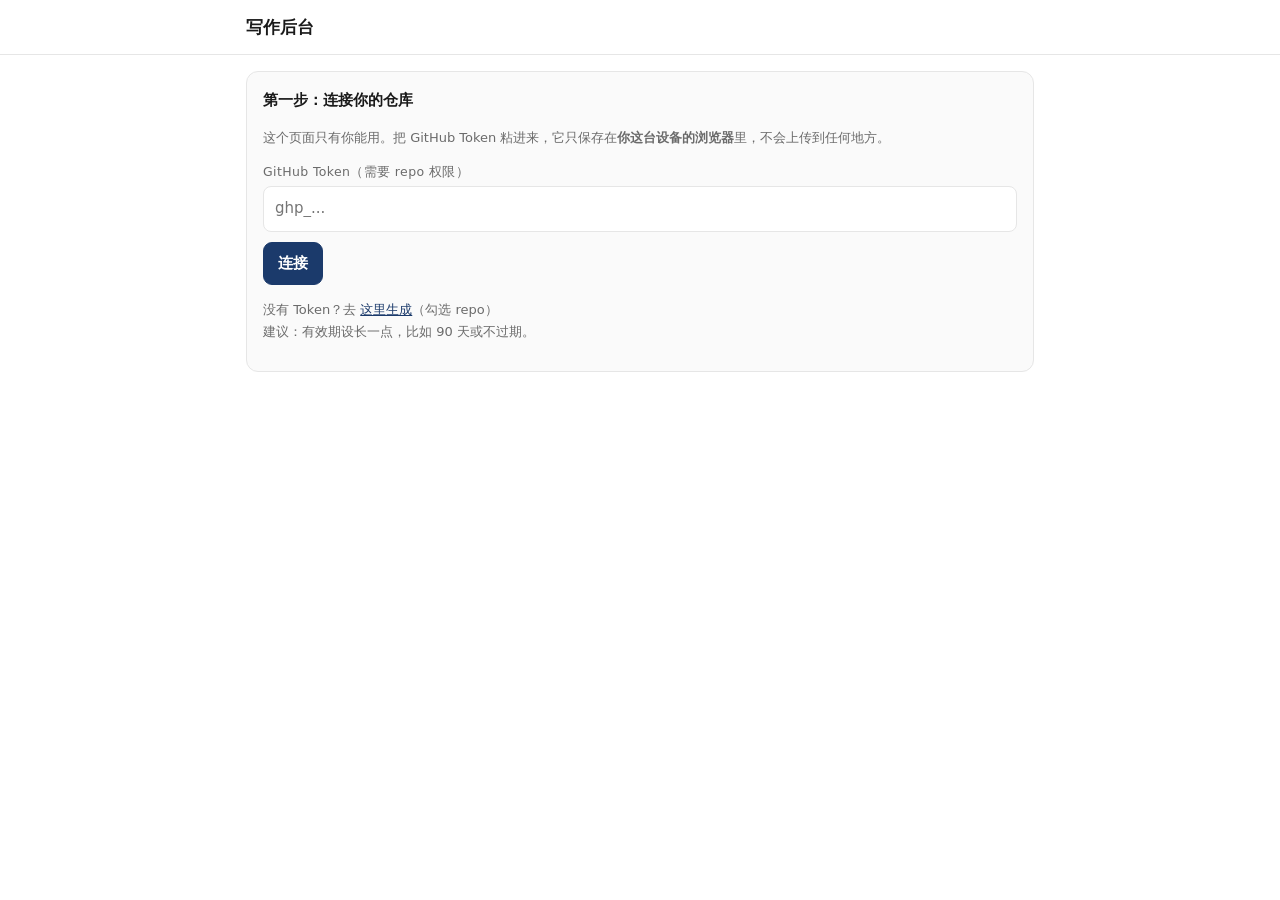
<file: admin/index.html>
<!DOCTYPE html>
<html lang="zh-CN">
<head>
<meta charset="utf-8">
<meta name="viewport" content="width=device-width,initial-scale=1,maximum-scale=1,user-scalable=no">
<title>写作后台</title>
<meta http-equiv="Content-Security-Policy" content="default-src 'self'; img-src 'self' data:; style-src 'self' 'unsafe-inline'; script-src 'self' 'unsafe-inline'; connect-src https://api.github.com; object-src 'none'; base-uri 'none'">
<meta name="referrer" content="no-referrer">
<style>
*{box-sizing:border-box}
:root{--bg:#fff;--fg:#1a1a1a;--muted:#6b6b6b;--border:#e6e6e6;--accent:#1b3a6b;--card:#fafafa;--input:#fff}
@media(prefers-color-scheme:dark){:root{--bg:#121212;--fg:#e8e8e8;--muted:#9a9a9a;--border:#2a2a2a;--accent:#8ab4f8;--card:#1a1a1a;--input:#1e1e1e}}
body{margin:0;background:var(--bg);color:var(--fg);font:15px/1.7 system-ui,-apple-system,"PingFang SC","Noto Sans SC",sans-serif}
.wrap{max-width:820px;margin:0 auto;padding:16px}
header{position:sticky;top:0;background:var(--bg);border-bottom:1px solid var(--border);z-index:5}
header .wrap{display:flex;align-items:center;justify-content:space-between;height:54px;padding-top:0;padding-bottom:0}
h1{font-size:17px;margin:0;font-weight:700}
h2{font-size:15px;margin:0 0 12px;font-weight:650}
button{font:inherit;cursor:pointer;border:1px solid var(--border);background:var(--card);color:var(--fg);padding:8px 14px;border-radius:9px}
button:active{transform:scale(.98)}
button.primary{background:var(--accent);border-color:var(--accent);color:#fff;font-weight:600}
button.danger{color:#d33;border-color:#d33}
button:disabled{opacity:.5}
.card{border:1px solid var(--border);border-radius:12px;padding:16px;background:var(--card);margin-bottom:14px}
input,textarea{width:100%;font:inherit;color:var(--fg);background:var(--input);border:1px solid var(--border);border-radius:8px;padding:9px 11px;margin-bottom:10px}
textarea{resize:vertical;line-height:1.65}
label{display:block;font-size:12.5px;color:var(--muted);margin-bottom:4px;letter-spacing:.03em}
.row{display:flex;gap:8px;flex-wrap:wrap}
.row>*{flex:1;min-width:120px}
.list-item{display:flex;align-items:center;justify-content:space-between;gap:10px;
  padding:13px 0;border-bottom:1px solid var(--border);cursor:pointer}
.list-item:last-child{border-bottom:0}
.list-item .t{font-weight:600;font-size:15px}
.list-item .d{font-size:12.5px;color:var(--muted);font-variant-numeric:tabular-nums}
.toast{position:fixed;left:50%;bottom:24px;transform:translateX(-50%);background:#222;color:#fff;
  padding:11px 18px;border-radius:10px;font-size:14px;opacity:0;transition:.25s;pointer-events:none;z-index:99;max-width:90%;text-align:center}
.toast.show{opacity:1}
.toast.err{background:#c0392b}
.hint{font-size:13px;color:var(--muted);line-height:1.65}
.preview{border:1px solid var(--border);border-radius:10px;padding:14px;margin-bottom:12px;overflow:auto}
.preview h2{font-size:19px;margin:16px 0 10px}.preview h3{font-size:16px;margin:14px 0 8px}
.preview p{margin:0 0 12px}.preview blockquote{margin:0 0 12px;padding-left:14px;border-left:3px solid var(--accent);color:var(--muted)}
.preview code{background:var(--card);padding:2px 5px;border-radius:4px;font-size:.9em}
.preview pre{background:var(--card);padding:12px;border-radius:8px;overflow-x:auto}
.preview ul,.preview ol{padding-left:20px;margin:0 0 12px}
.preview hr{border:0;border-top:1px solid var(--border);margin:20px 0}
.hidden{display:none!important}
a{color:var(--accent)}
</style>
</head>
<body>
<header><div class="wrap">
  <h1>写作后台</h1>
  <div class="row" style="flex:0 0 auto">
    <button id="btnLogout" class="hidden">退出</button>
  </div>
</div></header>

<div class="wrap">

  <!-- 登录 -->
  <section id="viewLogin" class="hidden">
    <div class="card">
      <h2>第一步：连接你的仓库</h2>
      <p class="hint">这个页面只有你能用。把 GitHub Token 粘进来，它只保存在<strong>你这台设备的浏览器</strong>里，不会上传到任何地方。</p>
      <label>GitHub Token（需要 repo 权限）</label>
      <input id="inpToken" type="password" placeholder="ghp_..." autocomplete="off">
      <button class="primary" id="btnConnect">连接</button>
      <p class="hint" style="margin-top:14px">
        没有 Token？去 <a href="https://github.com/settings/tokens/new?scopes=repo&description=blog-admin" target="_blank">这里生成</a>（勾选 repo）<br>
        建议：有效期设长一点，比如 90 天或不过期。
      </p>
    </div>
  </section>

  <!-- 列表 -->
  <section id="viewList" class="hidden">
    <div class="row" style="margin-bottom:14px">
      <button class="primary" id="btnNew" style="flex:2">＋ 写新文章</button>
      <button id="btnRefresh">刷新</button>
    </div>
    <div class="card" id="postList"></div>
  </section>

  <!-- 编辑 -->
  <section id="viewEdit" class="hidden">
    <div class="row" style="margin-bottom:14px">
      <button id="btnBack" style="flex:1">← 返回</button>
      <button id="btnPreview" style="flex:1">预览</button>
      <button class="primary" id="btnSave" style="flex:2">保存并发布</button>
    </div>
    <div class="card">
      <label>标题</label><input id="fTitle" placeholder="文章标题">
      <div class="row">
        <div><label>日期</label><input id="fDate" type="date"></div>
        <div><label>标签（逗号分隔）</label><input id="fTags" placeholder="随笔, 思考"></div>
      </div>
      <label>摘要（列表页显示）</label><input id="fExcerpt" placeholder="一句话概括">
      <label>正文（Markdown）</label>
      <textarea id="fBody" rows="16" placeholder="支持 **加粗**、# 标题、- 列表、> 引用、```代码块```"></textarea>
      <div id="previewBox" class="preview hidden"></div>
      <div class="row" style="margin-top:6px">
        <button class="danger" id="btnDelete" style="flex:1">删除这篇文章</button>
      </div>
    </div>
  </section>

</div>
<div class="toast" id="toast"></div>

<script>
const OWNER='uno178', REPO='uno178.github.io', BRANCH='main', DIR='posts';
const API='https://api.github.com';
let token=localStorage.getItem('gh_token')||'';
let posts=[], current=null;   // current: {file, sha}

/* ---------- 工具 ---------- */
const $=id=>document.getElementById(id);
function toast(msg,err){const t=$('toast');t.textContent=msg;t.className='toast show'+(err?' err':'');clearTimeout(t._h);t._h=setTimeout(()=>t.className='toast',2600)}
function b64enc(s){const b=new TextEncoder().encode(s);let o='';for(const c of b)o+=String.fromCharCode(c);return btoa(o)}
function b64dec(s){const bin=atob(s.replace(/\s/g,''));return new TextDecoder().decode(Uint8Array.from(bin,c=>c.charCodeAt(0)))}
async function api(path,opt={}){
  const r=await fetch(API+path,{...opt,headers:{'Authorization':'Bearer '+token,'Accept':'application/vnd.github+json','X-GitHub-Api-Version':'2022-11-28',...(opt.body?{'Content-Type':'application/json'}:{}),...(opt.headers||{})}});
  if(r.status===401) throw new Error('Token 无效或已过期');
  if(!r.ok){let m='';try{m=(await r.json()).message}catch{}throw new Error(m||('HTTP '+r.status))}
  return r.status===204?null:r.json();
}

/* ---------- 极简 Markdown（与构建脚本一致） ---------- */
function md(src){
  const blocks=[];
  src=src.replace(/```(\w*)\n([\s\S]*?)```/g,(_,l,c)=>{blocks.push(c.replace(/\n$/,''));return '\u0000C'+(blocks.length-1)+'\u0000'});
  const L=src.split('\n'),out=[];let i=0,inUl=false,inOl=false;
  const close=()=>{if(inUl){out.push('</ul>');inUl=false}if(inOl){out.push('</ol>');inOl=false}};
  const inl=t=>t.replace(/!\[([^\]]*)\]\(([^)\s]+)[^)]*\)/g,'<img src="$2" alt="$1" style="max-width:100%">')
    .replace(/\[([^\]]+)\]\(([^)\s]+)[^)]*\)/g,'<a href="$2">$1</a>')
    .replace(/\*\*([^*]+)\*\*/g,'<strong>$1</strong>')
    .replace(/(?<!\*)\*([^*]+)\*(?!\*)/g,'<em>$1</em>')
    .replace(/`([^`]+)`/g,'<code>$1</code>');
  const esc=s=>s.replace(/&/g,'&amp;').replace(/</g,'&lt;').replace(/>/g,'&gt;');
  while(i<L.length){
    let ln=L[i];
    if(/^\u0000C\d+\u0000$/.test(ln.trim())){close();out.push('<pre><code>'+esc(blocks[+ln.match(/\d+/)[0]])+'</code></pre>');i++;continue}
    if(!ln.trim()){close();i++;continue}
    if(/^---+$/.test(ln)){close();out.push('<hr>');i++;continue}
    const h=ln.match(/^(#{1,4})\s+(.*)$/);
    if(h){close();const lv=h[1].length+1;out.push('<h'+lv+'>'+inl(h[2])+'</h'+lv+'>');i++;continue}
    if(/^>\s?/.test(ln)){close();const b=[];while(i<L.length&&/^>\s?/.test(L[i])){b.push(L[i].replace(/^>\s?/,''));i++}out.push('<blockquote><p>'+inl(b.join(' '))+'</p></blockquote>');continue}
    if(/^\s*[-*]\s+/.test(ln)){if(!inUl){close();out.push('<ul>');inUl=true}out.push('<li>'+inl(ln.replace(/^\s*[-*]\s+/,''))+'</li>');i++;continue}
    if(/^\s*\d+\.\s+/.test(ln)){if(!inOl){close();out.push('<ol>');inOl=true}out.push('<li>'+inl(ln.replace(/^\s*\d+\.\s+/,''))+'</li>');i++;continue}
    close();const p=[];while(i<L.length&&L[i].trim()&&!/^(#{1,4}\s|>\s?|\s*[-*]\s|\s*\d+\.\s|---)/.test(L[i])&&!/^\u0000C/.test(L[i])){p.push(L[i]);i++}
    out.push('<p>'+inl(p.join(' '))+'</p>');
  }
  close();return out.join('\n');
}

/* ---------- 视图切换 ---------- */
function show(v){
  for(const id of['viewLogin','viewList','viewEdit'])$(id).classList.add('hidden');
  $(v).classList.remove('hidden');
  $('btnLogout').classList.toggle('hidden',!token);
}

/* ---------- 连接 ---------- */
async function connect(){
  const t=$('inpToken').value.trim();
  if(!t)return toast('先把 Token 粘进来',true);
  token=t;
  try{
    const me=await api('/user');
    localStorage.setItem('gh_token',t);
    toast('已连接：'+me.login);
    loadList();
  }catch(e){token='';toast(e.message,true)}
}

/* ---------- 列表 ---------- */
async function loadList(){
  try{
    let files=[];
    try{ files=await api(`/repos/${OWNER}/${REPO}/contents/${DIR}?ref=${BRANCH}`); }
    catch(e){ if(!/Not Found|404/i.test(e.message)) throw e; files=[]; }  // 空目录 = 没有文章
    if(!Array.isArray(files)) files=[];
    posts=files.filter(f=>f.name.endsWith('.md')).sort((a,b)=>b.name<a.name?-1:1);
    const box=$('postList');
    if(!posts.length){box.innerHTML='<div style="text-align:center;padding:20px 0"><p class="hint" style="margin-bottom:14px">📭 还没有文章</p><button class="primary" onclick="openPost(null)">＋ 写第一篇</button></div>'}
    else{
      box.innerHTML=posts.map(p=>`<div class="list-item" data-f="${p.name}">
        <div><div class="t">${p.name.replace(/\.md$/,'')}</div><div class="d">${p.name}</div></div>
        <span style="color:var(--muted)">›</span></div>`).join('');
      box.querySelectorAll('.list-item').forEach(el=>el.onclick=()=>openPost(el.dataset.f));
    }
    show('viewList');
  }catch(e){toast(e.message,true)}
}

/* ---------- 打开/新建 ---------- */
async function openPost(name){
  try{
    if(name){
      const f=await api(`/repos/${OWNER}/${REPO}/contents/${DIR}/${name}?ref=${BRANCH}`);
      const raw=b64dec(f.content);
      current={file:name,sha:f.sha};
      const m=raw.match(/^---\n([\s\S]*?)\n---\n?([\s\S]*)$/);
      const fm={};if(m)m[1].split('\n').forEach(l=>{const x=l.match(/^(\w+)\s*:\s*(.*)$/);if(x)fm[x[1]]=x[2].trim()});
      $('fTitle').value=fm.title||''; $('fDate').value=fm.date||new Date().toISOString().slice(0,10);
      $('fTags').value=fm.tags||''; $('fExcerpt').value=fm.excerpt||'';
      $('fBody').value=m?m[2]:raw;
    }else{
      current={file:null,sha:null};
      $('fTitle').value=''; $('fDate').value=new Date().toISOString().slice(0,10);
      $('fTags').value=''; $('fExcerpt').value=''; $('fBody').value='';
    }
    $('previewBox').classList.add('hidden');
    $('btnDelete').style.display=current.file?'':'none';
    show('viewEdit');
    window.scrollTo(0,0);
  }catch(e){toast(e.message,true)}
}

/* ---------- 保存 ---------- */
async function save(){
  const title=$('fTitle').value.trim();
  const date=$('fDate').value.trim()||new Date().toISOString().slice(0,10);
  if(!title)return toast('标题不能为空',true);
  const body=$('fBody').value;
  let slug=current.file?current.file.replace(/\.md$/,''):title
    .toLowerCase().replace(/[^\w\u4e00-\u9fa5]+/g,'-').replace(/^-|-$/g,'').slice(0,50)||('post-'+Date.now());
  const file=slug+'.md';
  const fm=['---',`title: ${title}`,`date: ${date}`,
    `excerpt: ${$('fExcerpt').value.trim()||body.replace(/[#>*`\-]/g,'').replace(/\s+/g,' ').slice(0,90)+'…'}`,
    `tags: ${$('fTags').value.trim()}`,'---',''].join('\n');
  const content=fm+body;
  $('btnSave').disabled=true;
  try{
    await api(`/repos/${OWNER}/${REPO}/contents/${DIR}/${file}`,{
      method:'PUT',
      body:JSON.stringify({message:`post: ${title}`,content:b64enc(content),branch:BRANCH,...(current.sha?{sha:current.sha}:{})})
    });
    toast('已发布，约 1 分钟上线');
    await loadList();
  }catch(e){toast(e.message,true)}
  finally{$('btnSave').disabled=false}
}

/* ---------- 删除 ---------- */
async function del(){
  if(!current.file)return;
  if(!confirm('确定删除《'+(current.file.replace(/\.md$/,''))+'》？'))return;
  try{
    await api(`/repos/${OWNER}/${REPO}/contents/${DIR}/${current.file}`,{
      method:'DELETE',body:JSON.stringify({message:'delete '+current.file,sha:current.sha,branch:BRANCH})});
    toast('已删除');
    await loadList();
  }catch(e){toast(e.message,true)}
}

/* ---------- 事件 ---------- */
$('btnConnect').onclick=connect;
$('inpToken').onkeydown=e=>{if(e.key==='Enter')connect()};
$('btnNew').onclick=()=>openPost(null);
$('btnRefresh').onclick=loadList;
$('btnBack').onclick=loadList;
$('btnSave').onclick=save;
$('btnDelete').onclick=del;
$('btnPreview').onclick=()=>{
  const p=$('previewBox');
  if(!p.classList.contains('hidden')){p.classList.add('hidden');$('btnPreview').textContent='预览';return}
  p.innerHTML=md($('fBody').value||'（空）');p.classList.remove('hidden');$('btnPreview').textContent='收起预览';
};
$('btnLogout').onclick=()=>{localStorage.removeItem('gh_token');token='';show('viewLogin')};

/* ---------- 启动 ---------- */
function fallbackCheck(){
  const any=['viewLogin','viewList','viewEdit'].some(id=>!$(id).classList.contains('hidden'));
  if(!any) show('viewLogin');
}
if(token){
  api('/user').then(()=>loadList()).catch(()=>{localStorage.removeItem('gh_token');token='';show('viewLogin')});
  setTimeout(fallbackCheck,3000);
}else show('viewLogin');
</script>
</body>
</html>
</file>
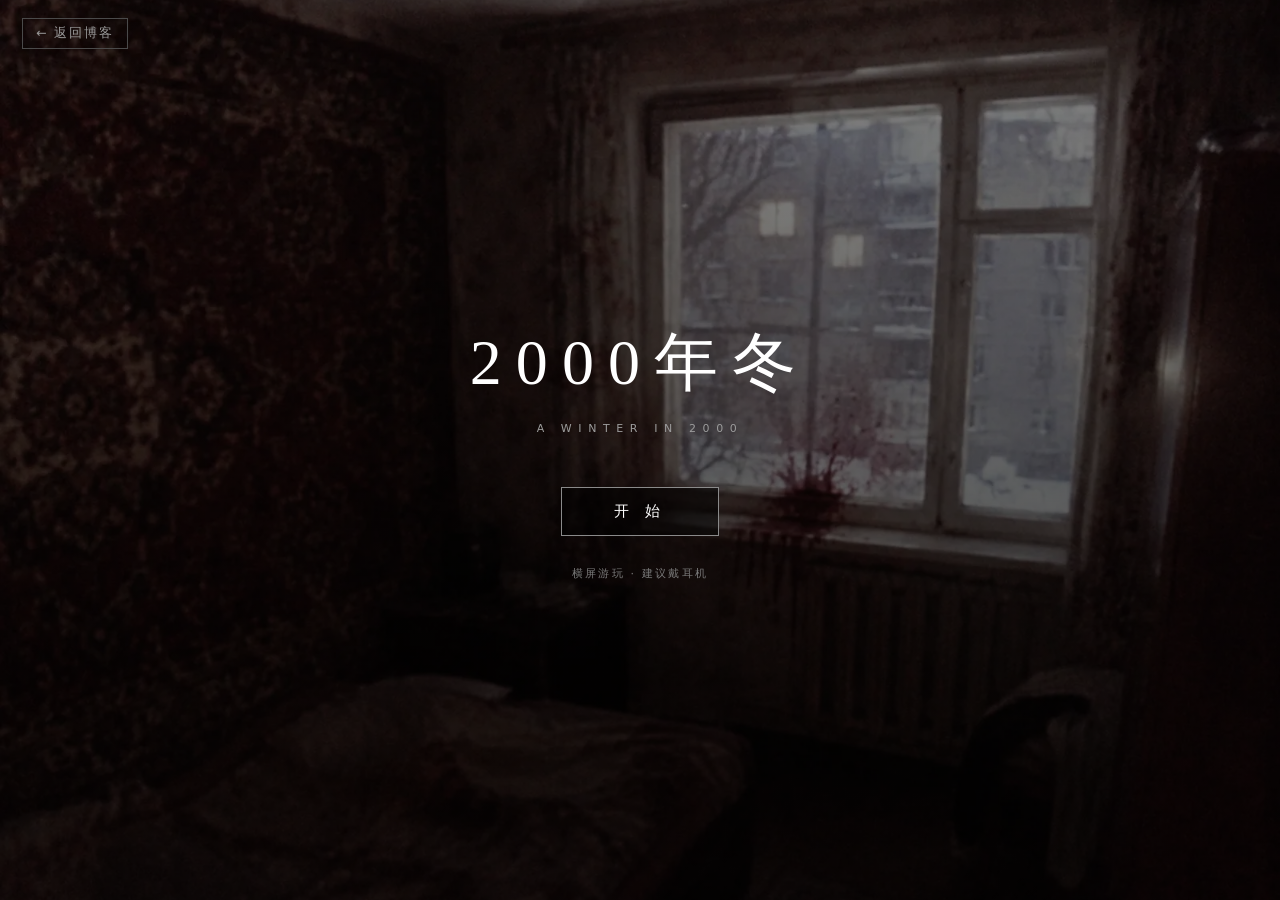
<file: game/2000/index.html>
<!DOCTYPE html>
<html lang="zh-CN">
<head>
<meta charset="utf-8">
<meta name="viewport" content="width=device-width,initial-scale=1,viewport-fit=cover,user-scalable=no">
<meta name="theme-color" content="#000000">
<title>2000年冬</title>
<link rel="stylesheet" href="src/style.css">
</head>
<body>
<div id="stage">

  <!-- 背景框（居中、白描边） -->
  <div id="frame">
    <div id="bgA" class="bg"></div>
    <div id="bgB" class="bg"></div>
  </div>

  <!-- 雪（在人物之后） -->
  <div id="snow"></div>

  <!-- 立绘（右侧、半身） -->
  <div id="charBox"><img id="char" alt=""></div>

  <!-- 游戏 UI -->
  <div id="gameUI">
    <div id="topbar">
      <div class="title" id="topTitle">2000年冬</div>
      <div class="btns">
        <a class="btn" id="blogBack" href="/game/" style="text-decoration:none">← 博客</a>
        <button class="btn" id="btnPanel">菜单</button>
      </div>
    </div>
    <div id="textbox">
      <div id="speaker"></div>
      <div id="text"></div>
      <div id="next"></div>
    </div>
  </div>

  <!-- 标题页 -->
  <div id="titleScreen">
    <h1>2000年冬</h1>
    <div class="sub">A WINTER IN 2000</div>
    <button id="startBtn">开 始</button>
    <div class="hint">横屏游玩 · 建议戴耳机</div>
    <a id="titleBack" href="/game/">← 返回博客</a>
  </div>

  <!-- 菜单（无存档） -->
  <div id="panel">
    <div class="card">
      <h2>菜单</h2>
      <div class="vol">
        <span style="font-size:12px;color:#9a9a9a;letter-spacing:.2em">音量</span>
        <input type="range" id="vol" min="0" max="100" value="70">
        <span id="volTxt" style="font-size:12px;color:#9a9a9a;width:30px;text-align:right">70</span>
      </div>
      <div class="row" style="margin-top:22px;justify-content:flex-end">
        <button class="btn" id="btnClose">继续</button>
        <button class="btn" id="btnTitle">回到标题</button>
      </div>
    </div>
  </div>

  <div id="credits"></div>

  <!-- 强制横屏 -->
  <div id="rotate">
    <div class="ico"></div>
    <p>请将手机横过来</p>
    <small>本游戏仅支持横屏</small>
  </div>

</div>
<script src="src/engine.js"></script>
</body>
</html>
</file>
<file: game/2000/src/style.css>
/* ===== 2000年冬 · 复古视觉小说 ===== */
:root{
  --edge:#8f8f8f;   /* 背景灰描边 */
  --box-edge:#5c5c5c;             /* 对话框灰描边 */
  --text:#ffffff;
  --text-dim:#e4e4e4;
}
*{box-sizing:border-box;-webkit-tap-highlight-color:transparent}
html,body{height:100%;margin:0;background:#000;overflow:hidden}
body{
  font-family:system-ui,-apple-system,"PingFang SC","Noto Sans SC","Microsoft YaHei",sans-serif;
  color:var(--text);user-select:none;
}
#stage{position:fixed;inset:0;background:#000;overflow:hidden}

/* ===== 背景：居中、不铺满、白描边 ===== */
#frame{
  position:absolute;left:50%;top:50%;transform:translate(-50%,-50%);
  background:#000;overflow:hidden;
  border:1px solid var(--edge);
  box-shadow:0 0 80px rgba(0,0,0,.95), inset 0 0 0 1px rgba(0,0,0,.5);
  transition: width .45s ease, height .45s ease;
  z-index:1;
}
#frame .bg{
  position:absolute;inset:0;background-size:100% 100%;
  opacity:0;transition:opacity .9s ease;
}
#frame .bg.on{opacity:1}

/* ===== 雪（在人物之后）===== */
#snow{position:absolute;inset:0;z-index:2;pointer-events:none;overflow:hidden}
.flake{
  position:absolute;top:-12px;border-radius:50%;
  background:#ffffff;
  box-shadow:0 0 5px rgba(255,255,255,.85);
  animation:fall linear infinite;
}
@keyframes fall{
  0%{transform:translateY(-12px) translateX(0);opacity:0}
  8%{opacity:.85}
  100%{transform:translateY(105vh) translateX(30px);opacity:.2}
}

/* ===== 立绘（右侧，半身）===== */
#charBox{
  position:absolute;right:3vw;bottom:8vh;height:88vh;z-index:3;
  display:flex;align-items:flex-end;
  opacity:0;transition:opacity .6s ease;
  pointer-events:none;
}
#charBox.on{opacity:1}
/* 人物背后的一团暗影，让线稿跟照片背景融在一起 */
#charBox::before{
  content:'';position:absolute;inset:-12% -18% -6% -18%;z-index:-1;
  background:radial-gradient(ellipse at 50% 42%, rgba(0,0,0,.62), rgba(0,0,0,0) 72%);
  pointer-events:none;
}
#charBox img{
  height:100%;width:auto;display:block;
  filter:saturate(.78) brightness(.94) contrast(1.06) drop-shadow(0 0 26px rgba(0,0,0,.95));
}

/* ===== 对话框：黑色矩形 + 灰描边 ===== */
#gameUI{position:absolute;inset:0;z-index:4;display:none}
#gameUI.on{display:block}

#textbox{
  position:absolute;left:50%;bottom:3%;transform:translateX(-50%);
  width:min(1000px,88vw);min-height:120px;
  background:#000;border:1px solid var(--box-edge);
  border-radius:0;padding:16px 26px 26px;
  cursor:pointer;
}
#speaker{
  font-size:14px;letter-spacing:.28em;color:var(--text);
  margin-bottom:8px;min-height:19px;opacity:.85;
}
#speaker.serif{font-family:"Noto Serif CJK SC","Songti SC","SimSun",serif;letter-spacing:.34em}
#text{
  font-size:17px;line-height:1.9;min-height:3.8em;
  white-space:pre-wrap;word-break:break-word;color:var(--text);
}
#text.sans {font-family:system-ui,-apple-system,"PingFang SC","Noto Sans SC",sans-serif}
#text.serif{font-family:"Noto Serif CJK SC","Songti SC","SimSun",serif;letter-spacing:.03em}
#text.narr {font-family:system-ui,-apple-system,"PingFang SC","Noto Sans SC",sans-serif;
            color:var(--text-dim);font-size:16px;line-height:2}

/* 继续箭头 */
#next{
  position:absolute;right:16px;bottom:8px;width:0;height:0;
  border-top:7px solid transparent;border-bottom:7px solid transparent;
  border-left:9px solid #fff;opacity:0;transition:opacity .25s;
}
#next.on{opacity:.8;animation:bob 1.2s steps(2,end) infinite}
@keyframes bob{0%,100%{transform:translateX(0)}50%{transform:translateX(4px)}}

/* ===== 顶栏 ===== */
#topbar{
  position:absolute;top:0;left:0;right:0;z-index:5;
  display:flex;align-items:center;justify-content:space-between;
  padding:10px 16px;
}
#topbar .title{font-size:12px;letter-spacing:.4em;color:#8a8a8a}
.btn{
  border:1px solid var(--box-edge);background:#000;color:#e8e8e8;
  font:inherit;font-size:12.5px;letter-spacing:.1em;
  padding:6px 14px;border-radius:0;cursor:pointer;transition:.15s;
}
.btn:hover{background:#141414;border-color:#8a8a8a;color:#fff}

/* ===== 标题页（图片1 做背景）===== */
#titleScreen{
  position:absolute;inset:0;z-index:10;
  display:flex;flex-direction:column;align-items:center;justify-content:center;
  background:#000 center/cover no-repeat;
  transition:opacity .8s ease;
}
#titleScreen::after{
  content:'';position:absolute;inset:0;
  background:linear-gradient(180deg,rgba(0,0,0,.45),rgba(0,0,0,.72));
}
#titleScreen.off{opacity:0;pointer-events:none}
#titleScreen > *{position:relative;z-index:1}
#titleScreen h1{
  font-family:"Noto Serif CJK SC","Songti SC","SimSun",serif;
  font-size:clamp(34px,7.5vw,64px);font-weight:400;letter-spacing:.22em;
  margin:0 0 16px;color:#fff;
}
#titleScreen .sub{
  font-size:11px;letter-spacing:.6em;color:#9c9c9c;margin-bottom:52px;
}
#startBtn{
  border:1px solid #8a8a8a;background:rgba(0,0,0,.55);color:#fff;
  font:inherit;font-size:15px;letter-spacing:.4em;
  padding:14px 52px;border-radius:0;cursor:pointer;transition:.2s;
}
#startBtn:hover{background:#fff;color:#000;border-color:#fff}
#titleScreen .hint{margin-top:30px;font-size:11px;color:#7a7a7a;letter-spacing:.2em}

/* ===== 菜单 ===== */
#panel{
  position:absolute;inset:0;z-index:20;display:none;
  align-items:center;justify-content:center;background:rgba(0,0,0,.86);
}
#panel.on{display:flex}
#panel .card{
  width:min(480px,90vw);background:#000;border:1px solid var(--box-edge);
  border-radius:0;padding:24px 28px;
}
#panel h2{margin:0 0 18px;font-size:14px;letter-spacing:.3em;color:#fff;font-weight:400}
.vol{display:flex;align-items:center;gap:12px}
.vol input{flex:1;accent-color:#fff}
.row{display:flex;gap:8px}

/* ===== 强制横屏提示 ===== */
#rotate{
  position:absolute;inset:0;z-index:99;display:none;
  align-items:center;justify-content:center;flex-direction:column;gap:16px;
  background:#000;color:#c8c8c8;text-align:center;
}
#rotate .ico{
  width:46px;height:74px;border:2px solid #8a8a8a;border-radius:6px;
  animation:rot 2.2s ease-in-out infinite;
}
@keyframes rot{0%,40%{transform:rotate(0)}60%,100%{transform:rotate(90deg)}}
#rotate p{font-size:14px;letter-spacing:.25em;margin:0}
#rotate small{font-size:12px;color:#6a6a6a;letter-spacing:.1em}

@media (orientation:portrait){
  #rotate{display:flex}
  #gameUI,#titleScreen{display:none!important}
}

/* ===== 鸣谢 ===== */
#credits{
  position:absolute;inset:0;z-index:30;display:none;
  align-items:center;justify-content:center;
  background:rgba(0,0,0,.94);
  opacity:0;transition:opacity 1.5s ease;
}
#credits.on{display:flex;opacity:1}
#credits .inner{
  width:min(760px,86vw);text-align:center;
  max-height:88vh;overflow-y:auto;padding:10px 0;
}
#credits h2{
  font-family:"Noto Serif CJK SC","Songti SC","SimSun",serif;
  font-size:clamp(26px,4.4vw,40px);font-weight:400;letter-spacing:.24em;
  margin:0 0 34px;color:#fff;
}
#credits .role{
  font-size:11px;letter-spacing:.5em;color:#7d7d7d;margin-bottom:8px;
}
#credits .name{
  font-size:16px;letter-spacing:.18em;color:#e8e8e8;margin-bottom:6px;
}
#credits .song{
  font-size:14px;color:#d0d0d0;line-height:2.1;
}
#credits .song small{color:#7d7d7d;font-size:12px;letter-spacing:.06em}
#credits .end{
  margin-top:36px;font-size:12px;letter-spacing:.42em;color:#8a8a8a;
}
#credits .btn{margin-top:26px}

/* 标题页的返回博客链接 */
#titleBack{
  position:absolute;left:22px;top:18px;z-index:2;
  font-size:12.5px;letter-spacing:.16em;color:#9a9a9a;
  border:1px solid #4a4a4a;padding:6px 13px;text-decoration:none;
  transition:.2s;
}
#titleBack:hover{color:#fff;border-color:#9a9a9a}
</file>
